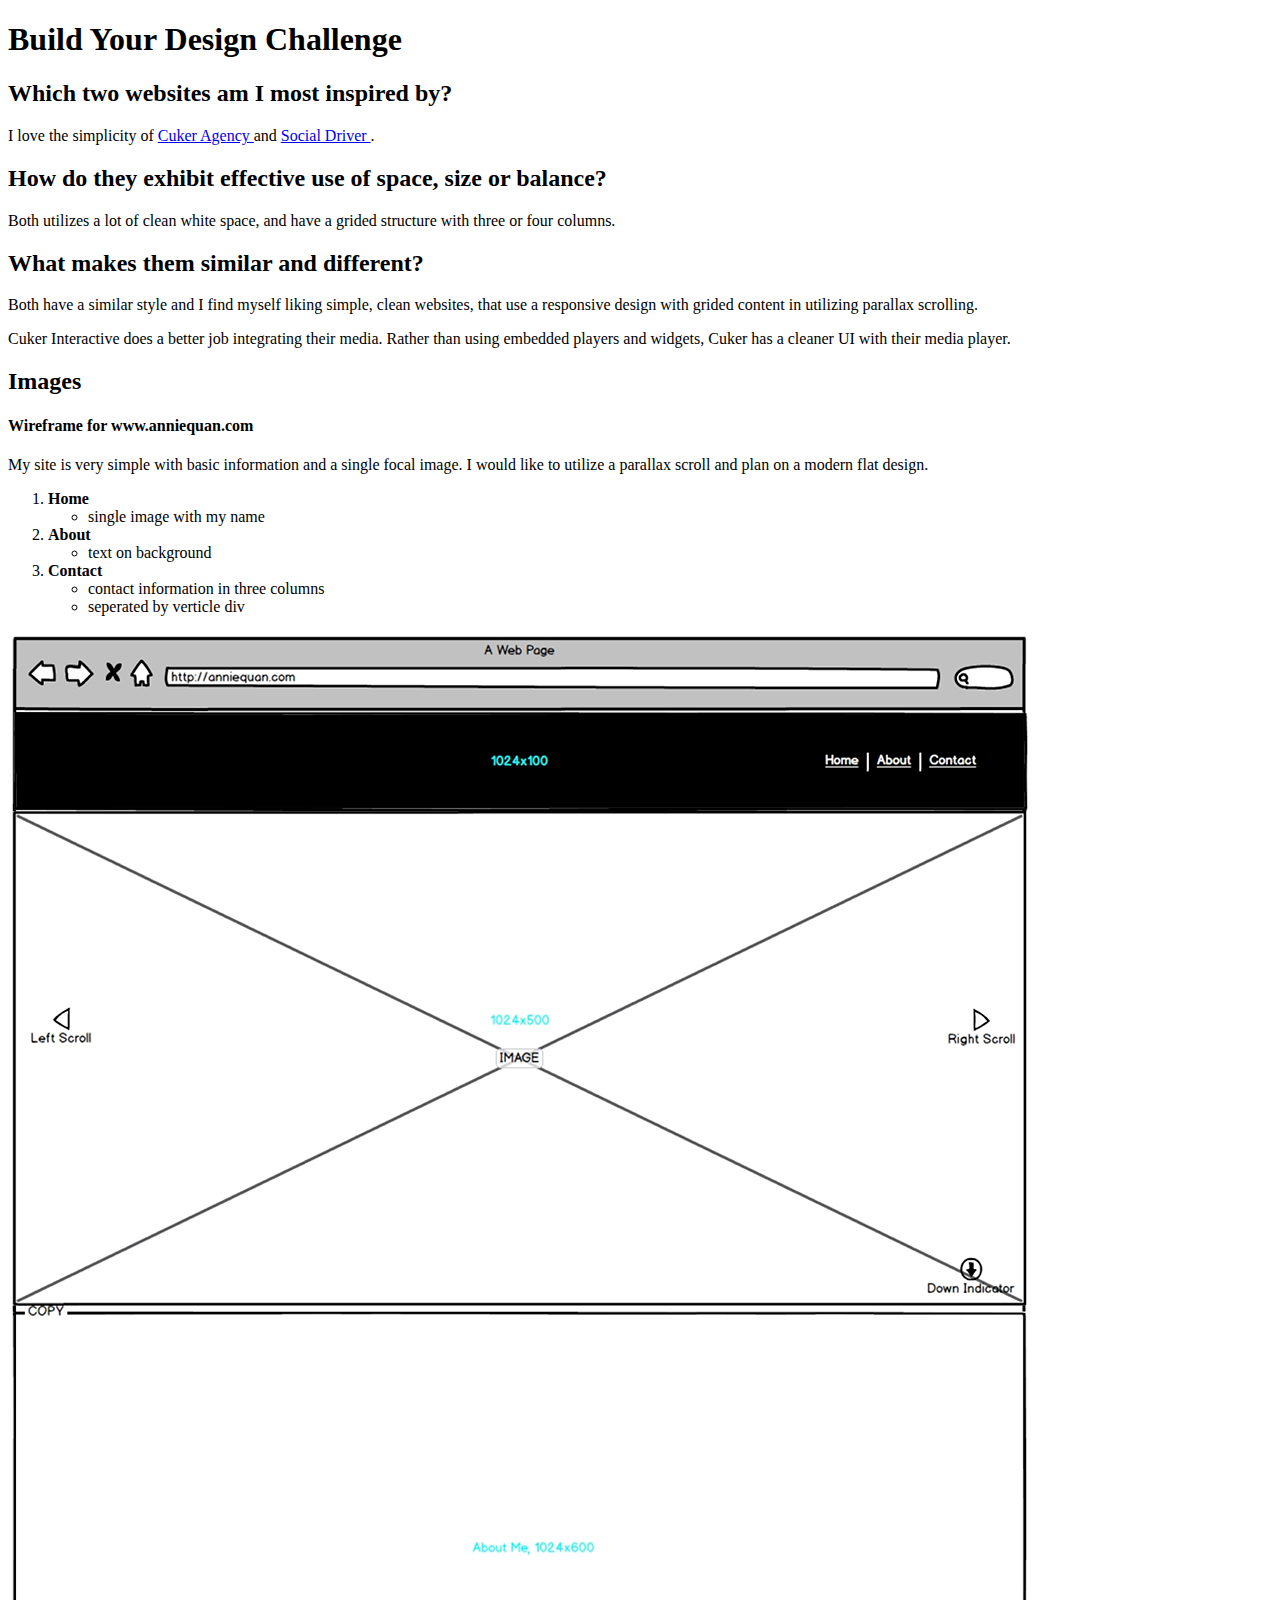
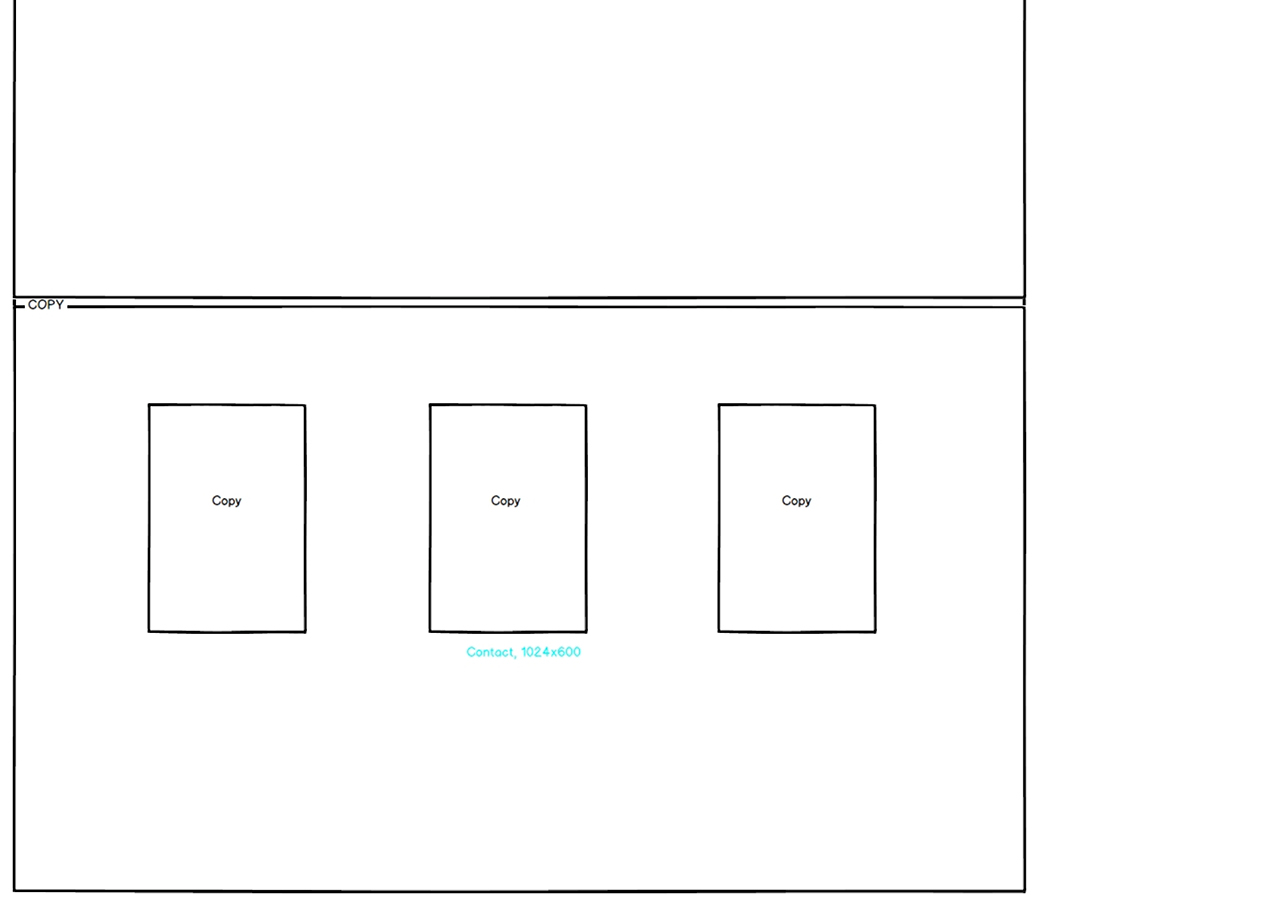
<file: Unit 2/index.html>
<!DOCTYPE HTML>
<html>
	<head> 
		<title>	Build Your Design Challenge</title>	
	</head>
	<body><font face=opensans>
		<h1>Build Your Design Challenge</h1>
		<h2> Which two websites am I most inspired by?</h2>
		<p>I love the simplicity of <a href="http://www.cukeragency.com/"> Cuker Agency </a> and <a href="http://socialdriver.com/"> Social Driver </a>.</p>
		<h2>How do they exhibit effective use of space, size or balance?</h2>
		<p>Both utilizes a lot of clean white space, and have a grided structure with three or four columns.</p>
		<h2>What makes them similar and different?</h2>
		<p>Both have a similar style and I find myself liking simple, clean websites, that use a responsive design with grided content in utilizing parallax scrolling.</p>
		<p>Cuker Interactive does a better job integrating their media. Rather than using embedded players and widgets, Cuker has a cleaner UI with their media player.</p>
		<h2>Images</h2>
		<h4>Wireframe for www.anniequan.com</h4>
		<p>My site is very simple with basic information and a single focal image. I would like to utilize a parallax scroll and plan on a modern flat design.</p>
		<OL>
		<LI><strong>Home</strong>
		<UL>
		<LI>single image with my name
		</UL>
		<LI><strong>About</strong>
		<UL>
		<LI>text on background
		</UL>
		<LI><strong>Contact</strong>
		<UL>
		<LI>contact information in three columns
		<li>seperated by verticle div
		</UL> 
		</OL>
		<img src="images/unit2image.jpg">
	</font></body>
</html>
</file>
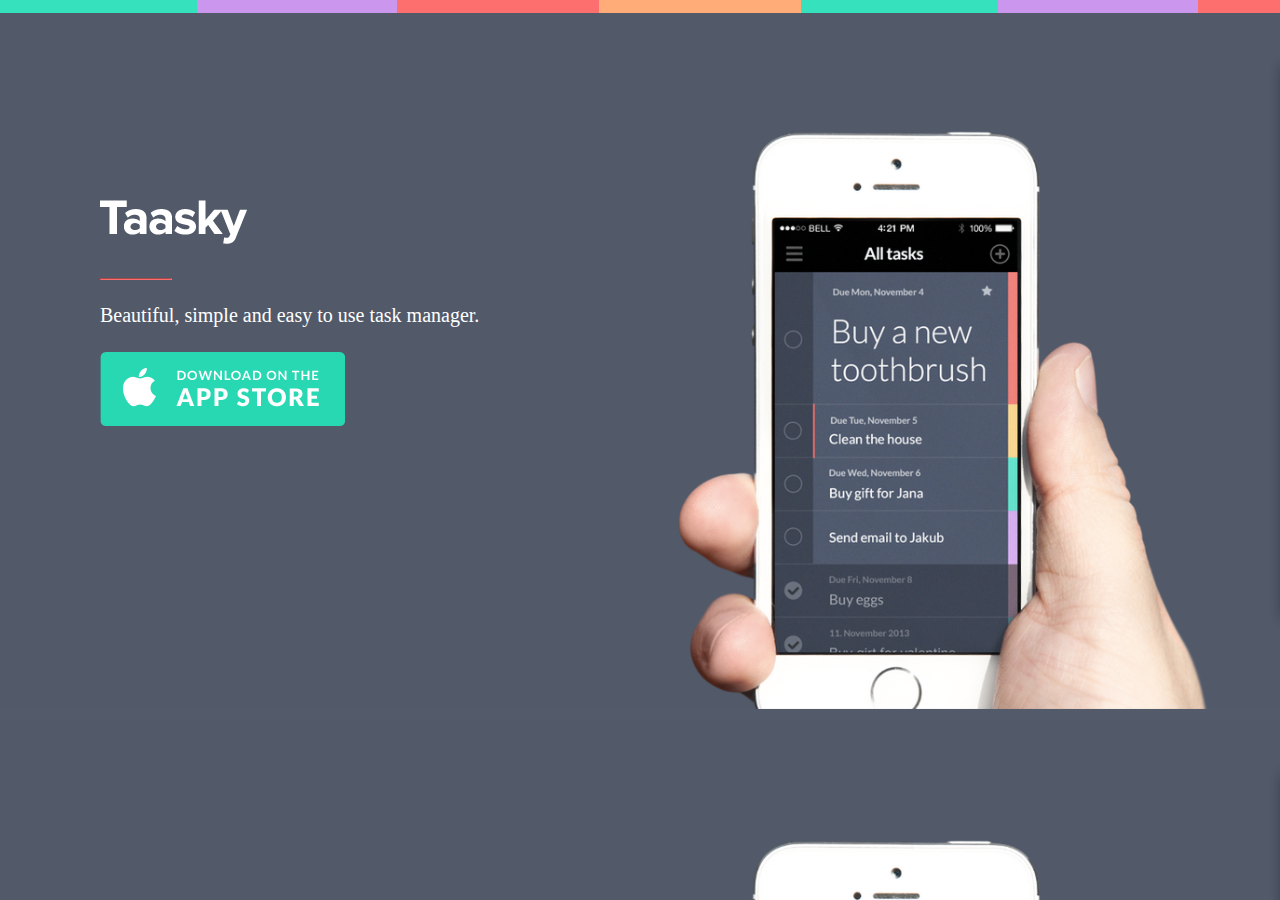
<file: Unit3/index.html>
<!DOCTYPE HTML>

<html>

<head>
	<title>Taasky Homepage</title>
	<link rel="stylesheet" type="text/css" href="style.css"/>
</head>

<body>
	<h1><img src="images/logo-taasky.png"></h1>
	<hr>
	<p>Beautiful, simple and easy to use task manager.</p>
	<h1><a href="https://itunes.apple.com/us/app/taasky-beautiful-task-to-do/id720309412?mt=8"><img src="images/btn_store.png"></a></h1>
</body>



</html>
</file>
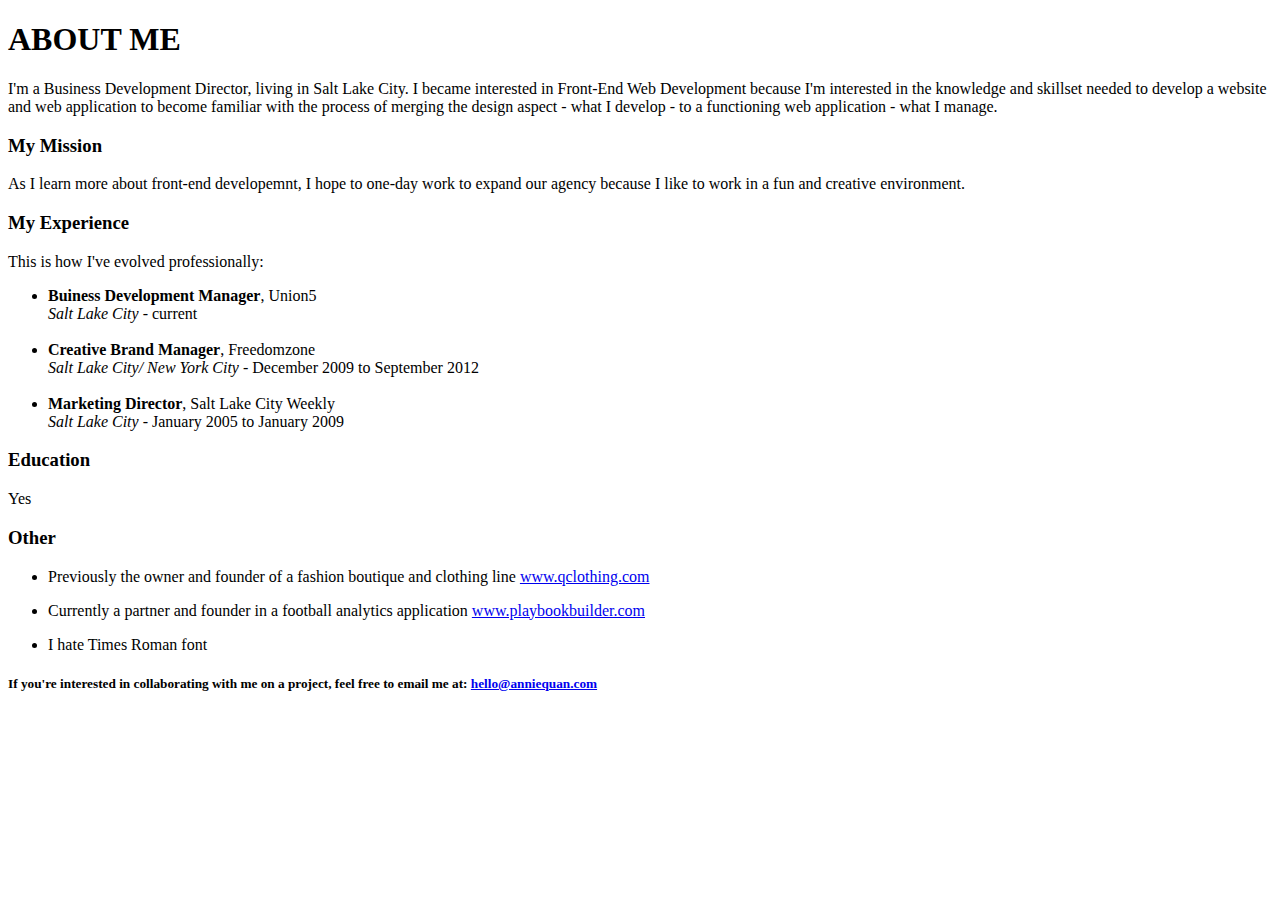
<file: about.html>
<!DOCTYPE HTML>
<html>
	<head> 
		<title>	About Annie </title>	
	</head>
	<body>	
		<h1>ABOUT ME</h1>
		<p>
	I'm a Business Development Director, living in Salt Lake City. I became interested in Front-End Web Development because I'm interested in the knowledge and skillset needed to develop a website and web application to become familiar with the process of merging the design aspect - what I develop - to a functioning web application - what I manage.
		</p>
		<h3>My Mission</h3>
		<p>
	As I learn more about front-end developemnt, I hope to one-day work to expand our agency because I like to work in a fun and creative environment.
		</p>
		<h3>My Experience</h3>
		<p>This is how I've evolved professionally:</p>
		<ul>
			<li><strong>Buiness Development Manager</strong>, Union5 </li>
				<em>Salt Lake City</em> - current<br><br>
			<li><strong>Creative Brand Manager</strong>, Freedomzone </li>
				<em>Salt Lake City/ New York City</em> - December 2009 to September 2012<br><br>
			<li><strong>Marketing Director</strong>, Salt Lake City Weekly</li>
				<em>Salt Lake City</em> - January 2005 to January 2009
		</ul>
		<h3>Education</h3>
		<p>Yes</p>
		<h3>Other</h3>
		<p><ul><li>Previously the owner and founder of a fashion boutique and clothing line <a href="http://www.qclothing.com">www.qclothing.com </a></li></ul>
			<ul><li>Currently a partner and founder in a football analytics application <a href="http://www.playbookbuilder.com">www.playbookbuilder.com</a></li></ul>
			<ul><li>I hate Times Roman font</li></ul>
		</p>
		<h5>If you're interested in collaborating with me on a project, feel free to email me at: <a href="mailto:hello@anniequan.com">hello@anniequan.com</a> 	


	</body>
</html>
</file>
<file: Unit3/style.css>
body {
	background-image: url("images/stripes.png"), url("images/background.jpg");
	background-size: auto, cover;
	background-repeat: repeat-x, repeat;
	background-color: #52596b;
	margin-top: 200px;
	margin-left: 100px;
}

p {
	color: white;
	font-size: 20px;
	font-family: open sans;
	font-weight: lighter;
	line-height: 30px;
}

hr {
	border-color: #fc6e6e;
	width: 70px;
	margin-left: 0;
}

h1 {
	padding-bottom: 5px;	
}
</file>
